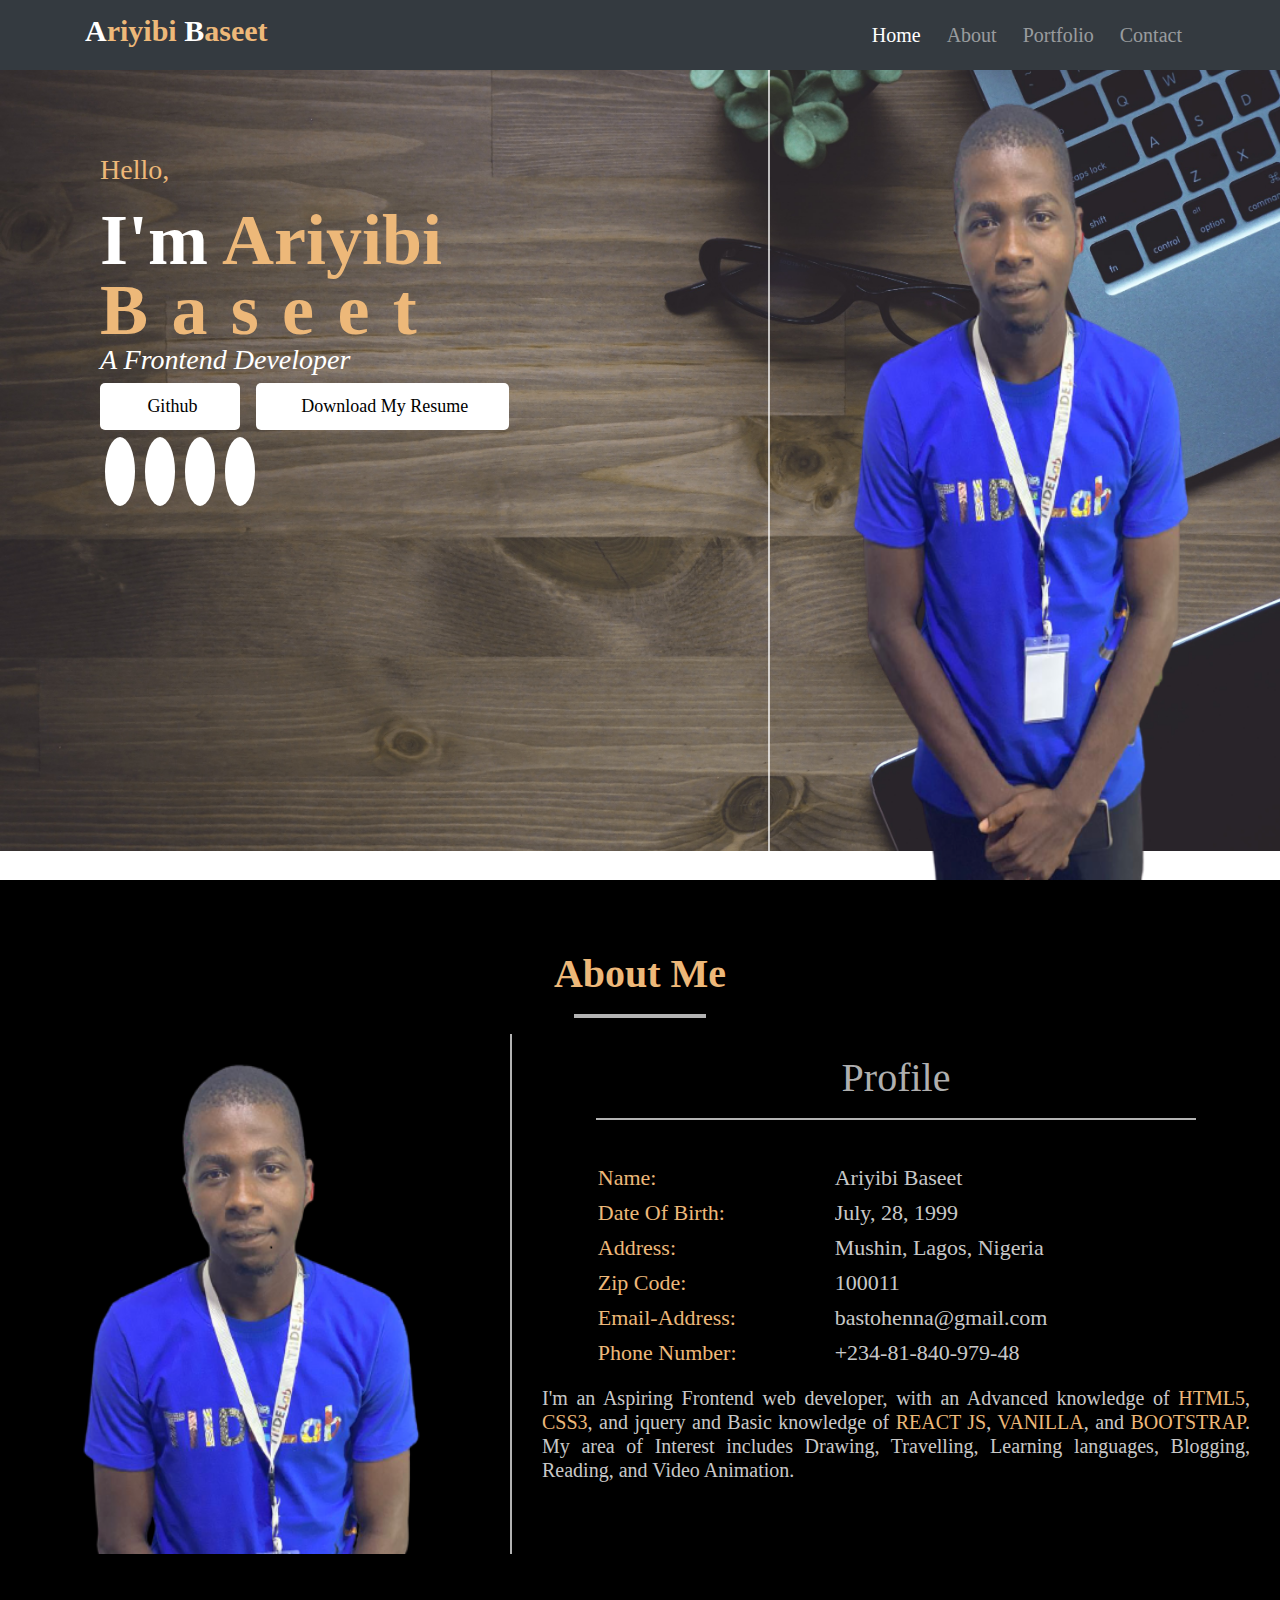
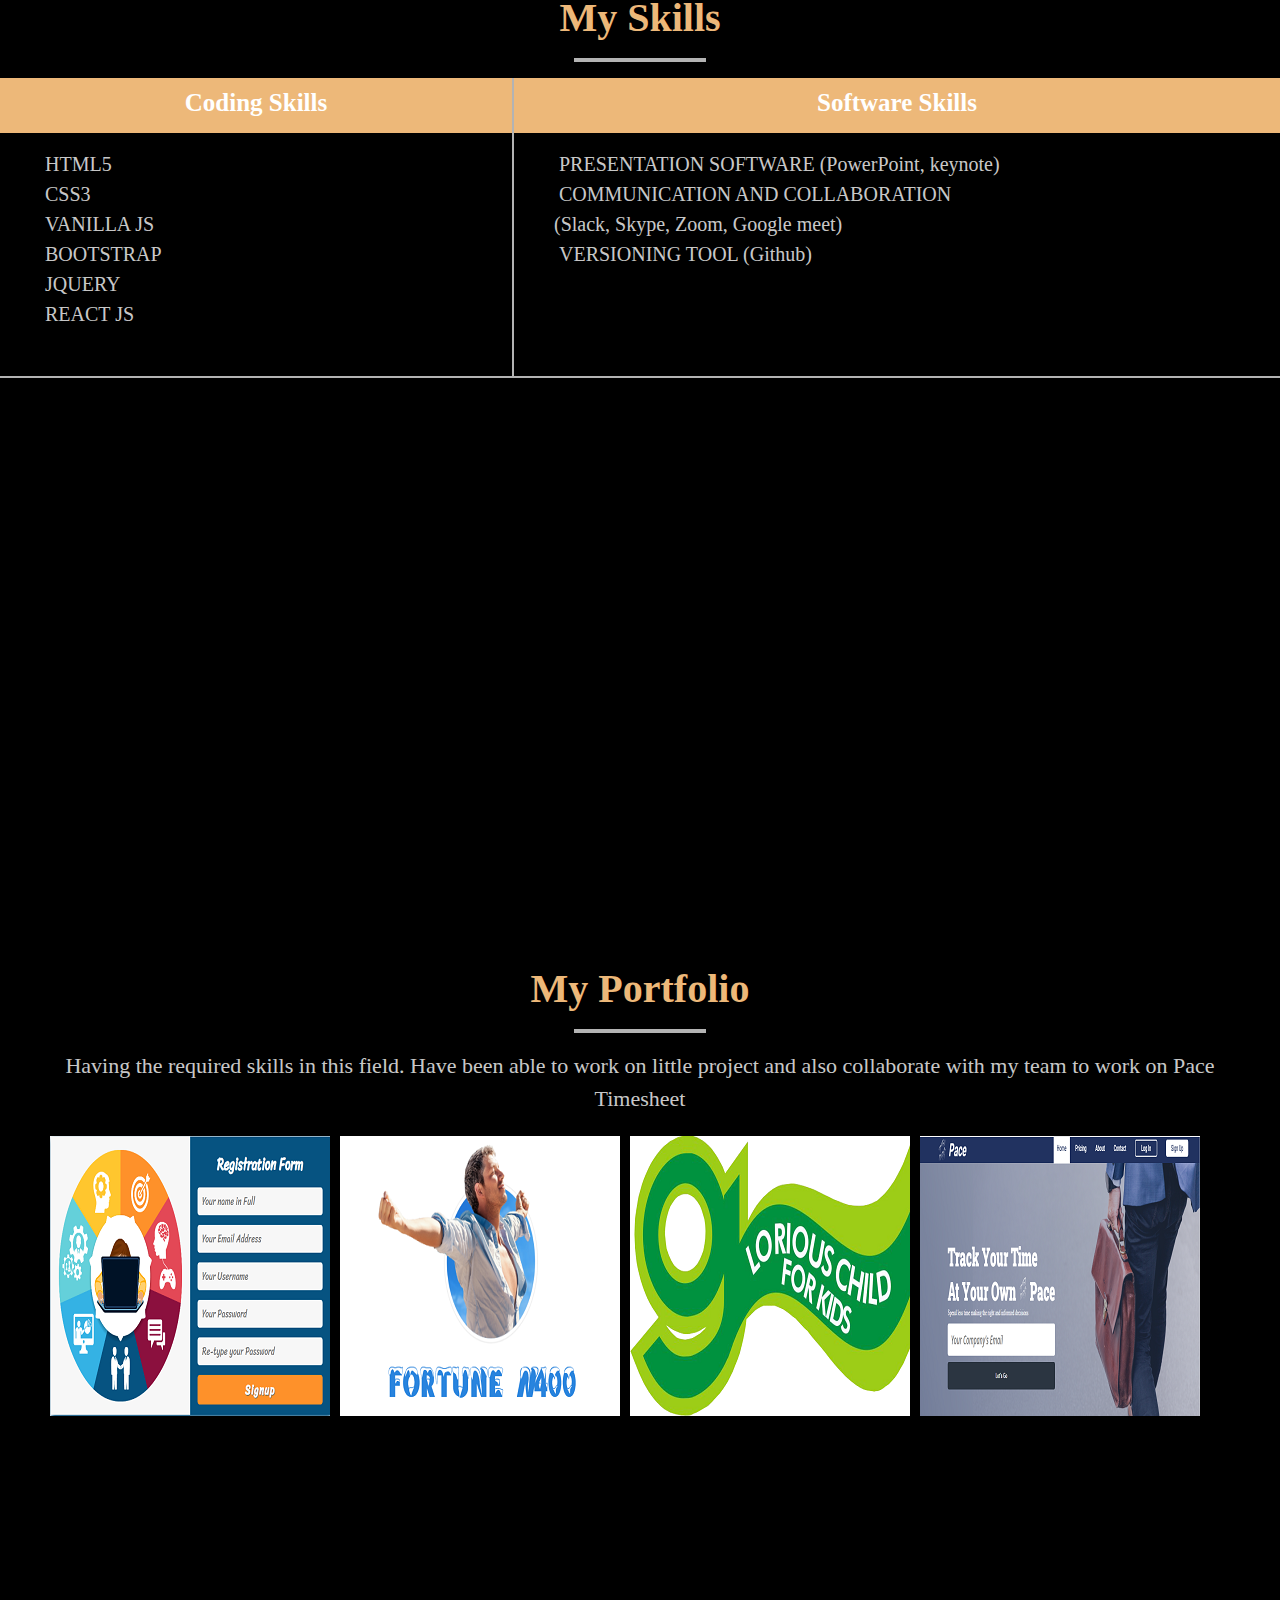
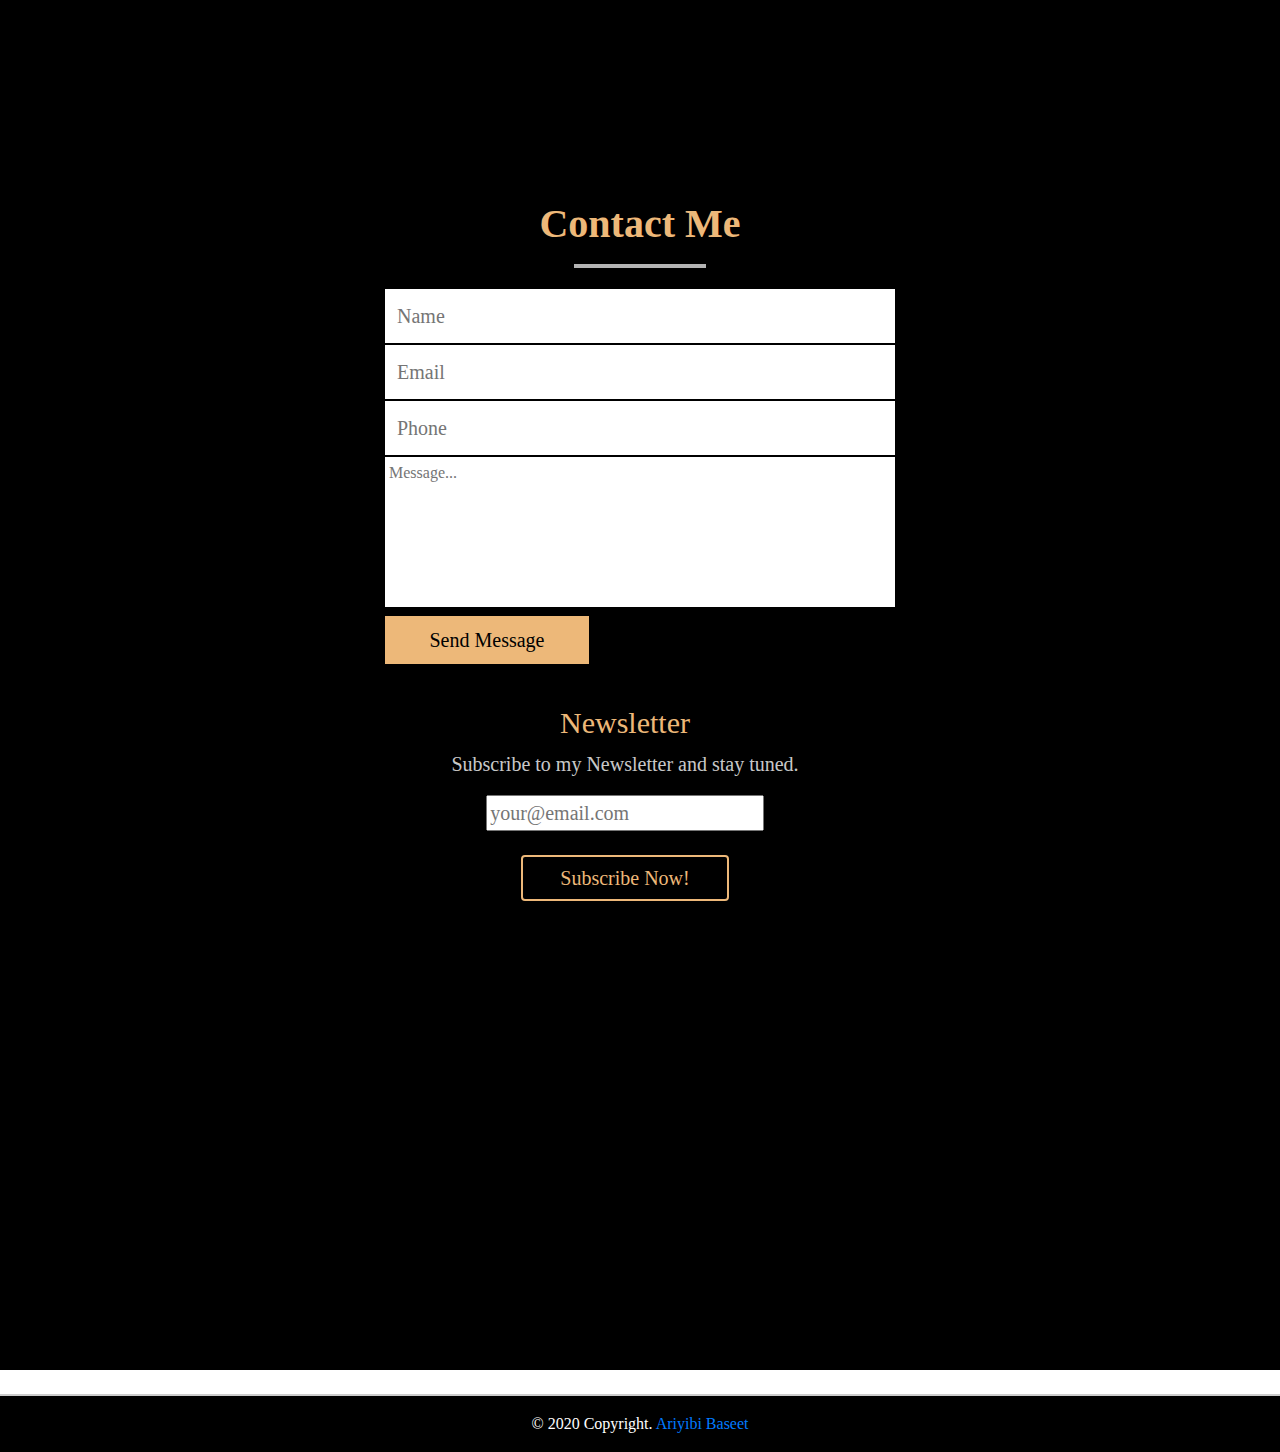
<file: index.html>
<!DOCTYPE html>
<html>
<head>
	<title>My Portfolio || Ariyibi Baseet</title>
<!--====================================================================================-->
<link rel="stylesheet" type="text/css" href="/Assets/css/style.css">
<!--====================================================================================-->
<link rel="stylesheet"
 href="https://stackpath.bootstrapcdn.com/bootstrap/4.5.2/css/bootstrap.min.css"
 integrity="sha384-JcKb8q3iqJ61gNV9KGb8thSsNjpSL0n8PARn9HuZOnIxN0hoP+VmmDGMN5t9UJ0Z"
 crossorigin="anonymous">
<!--====================================================================================-->
<link rel="stylesheet" href="https://pro.fontawesome.com/releases/v5.10.0/css/all.css" 
integrity="sha384-AYmEC3Yw5cVb3ZcuHtOA93w35dYTsvhLPVnYs9eStHfGJvOvKxVfELGroGkvsg+p" 
crossorigin="anonymous"/>
<!--====================================================================================-->
<link rel="icon" type="icon/image" href="/Assets/images/logo/logo.png">
</head>
<body>
<!--++++++++++++++++++++++++++  Preloader +++++++++++++++++++++++++++++++++++++-->

<!--++++++++++++++++++++++++++  Preloader +++++++++++++++++++++++++++++++++++++-->


<!--++++++++++++++++++++++++++  Navbar section starts +++++++++++++++++++++++++++++++++++++-->
<!-- Navigation -->
<nav class="navbar navbar-expand-lg navbar-dark bg-dark static-top" id="navigation-bar">
	<div class="container">
	  <a class="navbar-brand" href="#landing-section">
			<!-- <img src="http://placehold.it/150x50?text=Logo" alt=""> -->
			<h1 style="font-size:30px;font-weight:bold;color:#edb879;"><span style="color:#fff;">A</span>riyibi <span style="color:#fff;">B</span>aseet</h1>
		  </a>
	  <button class="navbar-toggler" type="button" data-toggle="collapse" data-target="#navbarResponsive" aria-controls="navbarResponsive" aria-expanded="false" aria-label="Toggle navigation">
			<span class="navbar-toggler-icon"></span>
		  </button>
	  <div class="collapse navbar-collapse" id="navbarResponsive">
		<ul class="navbar-nav ml-auto">
		  <li class="nav-item active">
			<a class="nav-link" href="#landing-section">Home
				  <span class="sr-only">(current)</span>
				</a>
		  </li>
		  <li class="nav-item">
			<a class="nav-link" href="#about-section">About</a>
		  </li>
		  <li class="nav-item">
			<a class="nav-link" href="#portfolio-section">Portfolio</a>
		  </li>
		  <li class="nav-item">
			<a class="nav-link" href="#contact-section">Contact</a>
		  </li>
		</ul>
	  </div>
	</div>
  </nav>
<!--++++++++++++++++++++++++++  Navbar section ends +++++++++++++++++++++++++++++++++++++++-->

<!-------------------------------------------------------------------------------------------------->
<!--+++++++++++++++++++++++++  landing page section starts +++++++++++++++++++++++++++++++++++-->
<section id="landing-section">
<div class="intro-wrapper">
	<h1><span class="hello">Hello,</span><br><span style="color:white;">I'm</span> Ariyibi <br><span style="letter-spacing: 1.46rem;">Baseet</span> <br><span class="dev">A Frontend Developer</span></h1>
	  <div class="button-wrapper">
		  <!-- to add modal box to the hire me section -->
		  <a href="https://github.com/Bastocurrency1999/AriyibiBaseetPortfolio" target="_blank" title="My Github link"><button class="hire" href="dashboard.html"><i class="fab fa-git-alt"></i>&nbsp;Github</button></a>&nbsp;&nbsp;&nbsp;&nbsp;<a href="MyResume.pdf" download="MyResume.pdf"><button class="resume"><i class="fas fa-file"></i>&nbsp;Download My Resume</button></a>
	  </div>
	  <p></p>
	  <section class="social-links">
			<a href="https://twitter.com/AriyibiBaseet" title="My Twitter profile"><i class="fab fa-twitter"></i></a>
			<a href="https://ariyibi-baseet.app.slack.com/"><i class="fab fa-slack" title="My Slack channel"></i></a>
			<a href="https://www.linkedin.com/in/baseet12345/" title="My Linkedin profile"><i class="fab fa-linkedin-in"></i></a>
			<a href="https://web.facebook.com/bastocurrency" title="My Facebook profile"><i class="fab fa-facebook-f"></i></a>
	</section>
</div>
<div class="image-wrapper">
	<img src="/Assets/images/about-bg/intro.png" alt="">
</div>
</section>
<!--++++++++++++++++++++++++++  landing page section Ends ++++++++++++++++++++++++++++++++++++-->

<!-------------------------------------------------------------------------------------------------->

<!-------------------------------------------------------------------------------------------------->
<!--+++++++++++++++++++++++++  About section starts +++++++++++++++++++++++++++++++++++-->
<section id="about-section">
	<div class="heading">
		<h1 title="About Me">About Me</h1><hr class="under">
	</div>
<div class="about-me-wrapper">
<div class="about-image-wrapper">
	<img src="/Assets/images/about-bg/about.png" alt="">
</div>
<div class="about-me">
	<h1>Profile</h1><hr><br>
	<table>
		<tr>
			<th>Name:</th>
			<td>Ariyibi Baseet</td>
		</tr>
		<tr>
			<th>Date Of Birth:</th>
			<td>July, 28, 1999</td>
		</tr>
		<tr>
			<th>Address:</th>
			<td>Mushin, Lagos, Nigeria</td>
		</tr>
		<tr>
			<th>Zip Code:</th>
			<td>100011</td>
		</tr>
		<tr>
			<th>Email-Address:</th>
			<td>bastohenna@gmail.com</td>
		</tr>
		<tr>
			<th>Phone Number:</th>
			<td>+234-81-840-979-48</td>
		</tr>
	</table><p></p>
	<h3>I'm an Aspiring Frontend web developer, with an Advanced knowledge of <span title="HTML5">HTML5</span>,<span> CSS3</span>,
		 and jquery and Basic knowledge of <span>REACT JS</span>,<span> VANILLA</span>, and <span>BOOTSTRAP</span>. My area of Interest 
		 includes Drawing, Travelling, Learning languages, Blogging, Reading, and Video Animation.
	</h3>
</div>
</div>
<div class="my-skills">
	<h1>My Skills</h1><hr class="under">
	<div class="skills-wrapper">
		<div class="coding-skills">
			<div class="heading">
				<h1>Coding Skills</h1>
			</div>
			<p></p>
			<ul>
				<li class="coding"><i class="fas fa-check-double"></i>&nbsp;HTML5</li>
				<li class="coding"><i class="fas fa-check-double"></i>&nbsp;CSS3</li>
				<li class="coding"><i class="fas fa-check-double"></i>&nbsp;VANILLA JS</li>
				<li class="coding"><i class="fas fa-check-double"></i>&nbsp;BOOTSTRAP</li>
				<li class="coding"><i class="fas fa-check-double"></i>&nbsp;JQUERY</li>
				<li class="coding"><i class="fas fa-check-double"></i>&nbsp;REACT JS</li>
			</ul>
		</div>
		<div class="software-skills">
			<div class="heading">
				<h1>Software Skills</h1>
			</div>
			<p></p>
			<ul>
				<li class="coding"><i class="fas fa-check-double"></i>&nbsp;PRESENTATION SOFTWARE (PowerPoint, keynote)</li>
				<li class="coding"><i class="fas fa-check-double"></i>&nbsp;COMMUNICATION AND COLLABORATION <br>(Slack, Skype, Zoom, Google meet)</li>
				<li class="coding"><i class="fas fa-check-double"></i>&nbsp;VERSIONING TOOL (Github)</li>
			</ul>
		</div>
	</div>
</div>
</section>
<!--++++++++++++++++++++++++++  About section Ends ++++++++++++++++++++++++++++++++++++-->


<!-------------------------------------------------------------------------------------------------->
<!--+++++++++++++++++++++++++  Portfolio section starts +++++++++++++++++++++++++++++++++++-->
<section id="portfolio-section">
	<h1>My Portfolio</h1><hr class="under">
	<p>Having the required skills in this field. Have been able to work on little project and also collaborate with
		my team to work on Pace Timesheet
	</p>
	<div class="row">
	  <div class="box" id="one">
		<div class="overlay-2">
		  <div class="title">
			<h2>Tiidelab Form</h2>
			<a href="https://github.com/graceEjegwa/ContactForm"><i class="fab fa-github"></i></a>
		  </div>
		</div>
	  </div>
	  <div class="box" id="two">
		<div class="overlay-2">
		  <div class="title">
			<h2>Fortune N400</h2>
			<a href="https://github.com/Bastocurrency1999/Fortune400"><i class="fab fa-github"></i></a>
		  </div>
		</div>
	  </div>
	  <div class="box" id="three">
		<div class="overlay-2">
		  <div class="title">
			<h2>Glorious Child</h2>
			<a href="https://github.com/Bastocurrency1999/GloriousChild"><i class="fab fa-github"></i></a>
		  </div>
		</div>
	  </div>
	  <div class="box" id="four">
		<div class="overlay-2">
		  <div class="title">
			<h2>Pace Timesheet</h2>
			<a href="https://github.com/nazeeeh/Employee-time-sheet"><i class="fab fa-github"></i></a>
		  </div>
		</div>
	  </div>
	</div>
</section>
<!--+++++++++++++++++++++++++  Portfolio section Ends +++++++++++++++++++++++++++++++++++-->
<!-------------------------------------------------------------------------------------------------->

<!-- testimonies starts -->
<!-- -->
<!-- Ends -->
<!-------------------------------------------------------------------------------------------------->
<!--+++++++++++++++++++++++++  Contact section starts +++++++++++++++++++++++++++++++++++-->
<section id="contact-section">
		<h1>Contact Me</h1><hr class="under">
		<table>
			<tr>
				<td><input type="text" name="" id="" placeholder="Name"></td>
			</tr>
			<tr>
				<td><input type="email" name="" id="" placeholder="Email"></td>
			</tr>
		    <tr>
				<td><input type="text" name="" id="" placeholder="Phone"></td>
			</tr>
		    <tr>
				<td><textarea name="" id="" placeholder="Message..."></textarea></td>
			</tr>
		    <tr>
				<td><button>Send Message <i class="fab fa-telegram-plane"></i></button></td>
			</tr>
		</table>
<!-- News letter starts -->
<div class="container" style="margin-top:40px;">
	<div class="row">
        <div class="span12">
    		<div class="thumbnail center well well-small text-center">
                <h2>Newsletter</h2>
                
                <p>Subscribe to my Newsletter and stay tuned.</p>
                
                <form action="" method="post">
                    <div class="input-prepend"><span class="add-on"><i class="icon-envelope"></i></span>
                        <input type="text" id="" name="" placeholder="your@email.com">
                    </div>
                    <br />
                    <button class="btn btn-large"/>Subscribe Now!</button>
              </form>
            </div>    
        </div>
	</div>
</div>
<!-- Ends -->
</section>
<!--+++++++++++++++++++++++++  Contact section Ends +++++++++++++++++++++++++++++++++++-->



<!-------------------------------------------------------------------------------------------------->
<!--+++++++++++++++++++++++++  Footer section starts +++++++++++++++++++++++++++++++++++-->
<!-- Footer -->
<footer class="page-footer font-small special-color-dark pt-4"> 
	<!-- Copyright -->
	<div class="footer-copyright text-center py-3">© 2020 Copyright.
	  <a href="mailto:bastohenna@gmail.com">Ariyibi Baseet</a>
	</div>
	<!-- Copyright -->
  
  </footer>
  <!-- Footer -->
<!--+++++++++++++++++++++++++  Footer section Ends +++++++++++++++++++++++++++++++++++-->
<!--=============================================================================================-->
<!--+++++++++++++++++++++++++++++++++++++++ Bootstrap js cdn ++++++++++++++++++++++++++++++-->
<script src="https://code.jquery.com/jquery-3.5.1.slim.min.js" 
integrity="sha384-DfXdz2htPH0lsSSs5nCTpuj/zy4C+OGpamoFVy38MVBnE+IbbVYUew+OrCXaRkfj" 
crossorigin="anonymous"></script>
<script src="https://cdn.jsdelivr.net/npm/popper.js@1.16.1/dist/umd/popper.min.js"
 integrity="sha384-9/reFTGAW83EW2RDu2S0VKaIzap3H66lZH81PoYlFhbGU+6BZp6G7niu735Sk7lN"
  crossorigin="anonymous"></script>
<script src="https://stackpath.bootstrapcdn.com/bootstrap/4.5.2/js/bootstrap.min.js"
 integrity="sha384-B4gt1jrGC7Jh4AgTPSdUtOBvfO8shuf57BaghqFfPlYxofvL8/KUEfYiJOMMV+rV"
  crossorigin="anonymous"></script>
  <script src="https://ajax.googleapis.com/ajax/libs/jquery/3.3.1/jquery.min.js"></script>
  <script src="/Assets/js/smooth-scroll.js"></script>
<!--=============================================================================================-->
</body>
</html>
</file>
<file: Assets/css/style.css>
html{
    scroll-behavior:smooth;
}
body{
	margin:0;
	padding:0;
	background-image:url('../images/bg/backgroundImg.jpg');
	/* background-image:url('../images/coffee-2425303.jpg'); */
	background-size:contain;
	background-repeat:no-repeat;
}
*{
	font-family:poppins;
	box-sizing:border-box;
}

/* styling for navbar starts */
#navigation-bar{
	position:sticky;
	top:0%;
}
a.nav-link{
	font-size:20px;
	margin:0px 5px;
}
/* Ends */

/* styling for the landing section starts */
#landing-section{
	width:100%;
	height:90vh;
	background:transparent;
	display:flex;
}
#landing-section .intro-wrapper{
	padding-top:50px;
	padding-left:100px;
	border:hidden;
	width:60%;
}
#landing-section .intro-wrapper h1{
	color:#edb879;
	font-weight:bold;
	font-size:4.5rem;
	line-height:70px;
}
#landing-section .intro-wrapper h1 .hello{
	color:#edb879;
	font-size:28px;
	font-weight:300;
}
#landing-section .intro-wrapper h1 .dev{
	color:#edb879;
	font-size:28px;
	font-style:italic;
	font-weight:300;
	line-height:30px;
	display:block;
	color:white;
}
#landing-section .intro-wrapper .button-wrapper{
	width:70%;
	border:hidden;
}
#landing-section .intro-wrapper .button-wrapper button.hire{
	width:30%;
	font-size:18px;
	padding:10px;
	border:none;
	border-radius:5px;
	background:#fff;
	outline:none;
}
#landing-section .intro-wrapper .button-wrapper button.resume{
	width:54%;
	font-size:18px;
	padding:10px;
	border:none;
	border-radius:5px;
	outline:none;
	background:#fff;
}
#landing-section .intro-wrapper .button-wrapper button:hover{
	background:darkblue;
	color:#fff;
	transition:600ms ease;
}
#landing-section .image-wrapper{
	border:hidden;
	border-left:2px solid rgba(255, 255, 255, .7);
	width:40%;
	/* padding:40px; */
}
section.social-links{
	border:hidden;
	width:400px;
	height:70px;
	display:flex;
}
/* section.social-links .icon {
	border:2px solid black;
	width:70px;
	margin:10px;
} */
section.social-links a i{
	font-size:35px;
	text-align:center;
	border:hidden;
	padding:15px;
	margin:5px;
	border-radius:50%;
	color:darkblue;
	background:#fff;
}
section.social-links a i:hover{
	background:darkblue;
	color:white;
	transition:600ms ease-in;
}
#landing-section .image-wrapper img{
	width:100%;
	height:100%;
}
/* Ends */

/* styling for the about section starts */
#about-section{
	width:100%;
	height:180vh;
	background:black;
	padding-top:70px;
}
#about-section>.heading h1{
	color:#edb879;
	text-align:center;
	font-weight:bold;
}
hr.under{
	border:2px solid rgba(255, 255, 255, .7);
	width:10%;
}
#about-section .about-me-wrapper{
	width:100%;
	display:flex;
}
#about-section .about-me-wrapper .about-image-wrapper{
	border:hidden;
	border-right:2px solid rgba(255, 255, 255, .7);
	width:40%;
	height:520px;
}
#about-section .about-me-wrapper .about-image-wrapper img{
	width:100%;
	height:100%;
}
#about-section .about-me-wrapper .about-me{
	border:hidden;
	width:60%;
	padding:20px 10px;
}
#about-section .about-me-wrapper .about-me h1{
	color:rgba(255, 255, 255, .7);
	text-align:center;
}
#about-section .about-me-wrapper .about-me hr{
	border:1px solid rgba(255, 255, 255, .7);
	width:80%;
}
#about-section .about-me-wrapper .about-me table{
	width:80%;
	border:hidden;
	margin:auto;
}
#about-section .about-me-wrapper .about-me table th{
	font-size:22px;
	/* color:rgba(255, 255, 255,.8); */
	color:#edb879;
	font-weight:510;
}
#about-section .about-me-wrapper .about-me table td{
	font-size:22px;
	color:rgba(255, 255, 255,.8);
}
#about-section .about-me-wrapper .about-me h3{
	font-size:20px;
	text-align:justify;
	border:hidden;
	padding:0px 20px;
	color:rgba(255, 255, 255,.8);
}
#about-section .about-me-wrapper .about-me h3 span{
	color:#edb879;
}
#about-section .my-skills{
	padding-top:40px;
}
#about-section .my-skills h1{
	color:#edb879;
	text-align:center;
	font-weight:bold;
}
#about-section .my-skills .skills-wrapper{
	border:hidden;
	display:flex;
	width:100%;
	height:300px;
}
#about-section .my-skills .skills-wrapper .coding-skills{
	border:hidden;
	width:40%;
	border-bottom:2px solid rgba(255, 255, 255, .7);
}
#about-section .my-skills .skills-wrapper .software-skills{
	border:hidden;
	border-left:2px solid rgba(255, 255, 255, .7);
	border-bottom:2px solid rgba(255, 255, 255, .7);
	width:60%;
}
#about-section .my-skills .skills-wrapper .heading{
	border:hidden;
	padding-top:10px;
	padding-bottom:7px;
	background:#edb879;
}
#about-section .my-skills .skills-wrapper .heading h1{
	color:#fff;
	font-size:25px;
}
#about-section .my-skills .skills-wrapper ul li{
	list-style-type:none;
	color:rgba(255, 255, 255,.8);
	font-size:20px;
}
#about-section .my-skills .skills-wrapper ul li i {
	color:#edb879;
}
/* Ends */


/* styling for portfolio stars */
#portfolio-section{
	width:100%;
	height:100vh;
	background:black;
	padding-top:65px;
}
#portfolio-section h1{
	color:#edb879;
	text-align:center;
	font-weight:bold;
}
#portfolio-section p{
	color:rgba(255, 255, 255,.8);
	text-align:center;
	font-size:22px;
	display:block;
	padding:0px 20px;
}
.row {
	width:100%;
	/* margin: 0 auto; */
	padding:0;
	display:flex;
	justify-content:center;
	/* flex-wrap: wrap; */
  }
  #one{
	  background-image:url('../images/portfolio/TIIDELabLogo.PNG');
	  background-size:cover;
  }
  #two{
	  background-image:url('../images/portfolio/fortune.PNG');
	  background-size:contain;
	  background-repeat:no-repeat;
  }
  #three{
	background-image:url('../images/portfolio/glorious.png');
	background-size:cover;
}  
#four{
	background-image:url('../images/portfolio/pace.png');
	background-size:cover;
}  
  .box {
	background-color: #00BCD4;
	width:280px;
	height:280px;
	overflow: hidden;
	margin:5px;
  }
.box .overlay-2 {
	width: 100%;
	height: 100%;
	background-color: #edb879;
	display: flex;
	justify-content: center;
	align-items: center;
	margin-left:300px;
	transition: margin-left 1s ease;
  }
  .box .overlay-2 .title h2{
	font-size:25px;
	color:#fff;
	text-shadow:2px 2px 2px #000;
  }
  .box .overlay-2 .title a{
	text-align:center;
	text-decoration:none;
}
  .box .overlay-2 .title a i{
	  font-size:40px;
	  text-align:center;
	  display:block;
	  margin:auto;
	  color:blue;
}
.box .overlay-2 .title a i:hover{
	color:black;
	transition:500ms ease-in-out;
}
  
  .box:hover .overlay-2 {
	 margin-left: 0%;
  }
/* Ends */

/* styling for testimonies starts */
/* testimonies section start */

/* Ends */


/* styling for contact section starts */
#contact-section{
	width:100%;
	height:130vh;
	background:black;
}
#contact-section h1{
	color:#edb879;
	text-align:center;
	font-weight:bold;
}
#contact-section table{
	border:hidden;
	width:40%;
	margin:20px auto;
}
#contact-section table input{
	width:100%;
	font-size:20px;
	padding:10px;
	outline:none;
	border:2px solid white;
}
#contact-section table input:focus{
	background:transparent;
	color:#edb879;
	border:2px solid #edb879;
	transition:800ms ease-in-out;
}
#contact-section table textarea{
	width:100%;
	height:150px;
	border:2px solid white;
	outline:none;
	resize:none;
}
#contact-section table textarea:focus{
	background:transparent;
	color:#edb879;
	border:2px solid #edb879;
	transition:800ms ease-in-out;
}
#contact-section table button{
	width:40%;
	font-size:20px;
	padding:7px;
	border:2px solid #edb879;
	background:#edb879;
}
#contact-section table button:hover{
	border:2px solid #edb879;
	color:#edb879;
	background:black;
	transition:600ms ease-in-out;
}
/* Newsletter starts */
.thumbnail h2{
	color:#edb879;
	font-size:30px;
}
.thumbnail p{
	color:rgba(255, 255, 255,.8);
	font-size:20px;
}
.thumbnail input{
	width:80%;
	font-size:20px;
	outline:none;
}
.thumbnail input:focus{
	background:transparent;
	color:#edb879;
	border:2px solid #edb879;
	transition:800ms ease-in-out;
}
.thumbnail button{
	width:60%;
	color:#edb879;
	border:2px solid white;
	background:transparent;
	border: 2px solid #edb879;
	font-size:20px;
}
.thumbnail button:hover{
	background:rgba(255, 255, 255,.2);
	color:#edb879;
	transition:800ms ease-in-out;
}
/* Ends */

/* Footer section start */
.footer-copyright{
	border-top:2px solid rgba(255, 255, 255,.8);
	background:black;
	color:white;
}
/* Ends */
/* Ends */
</file>
